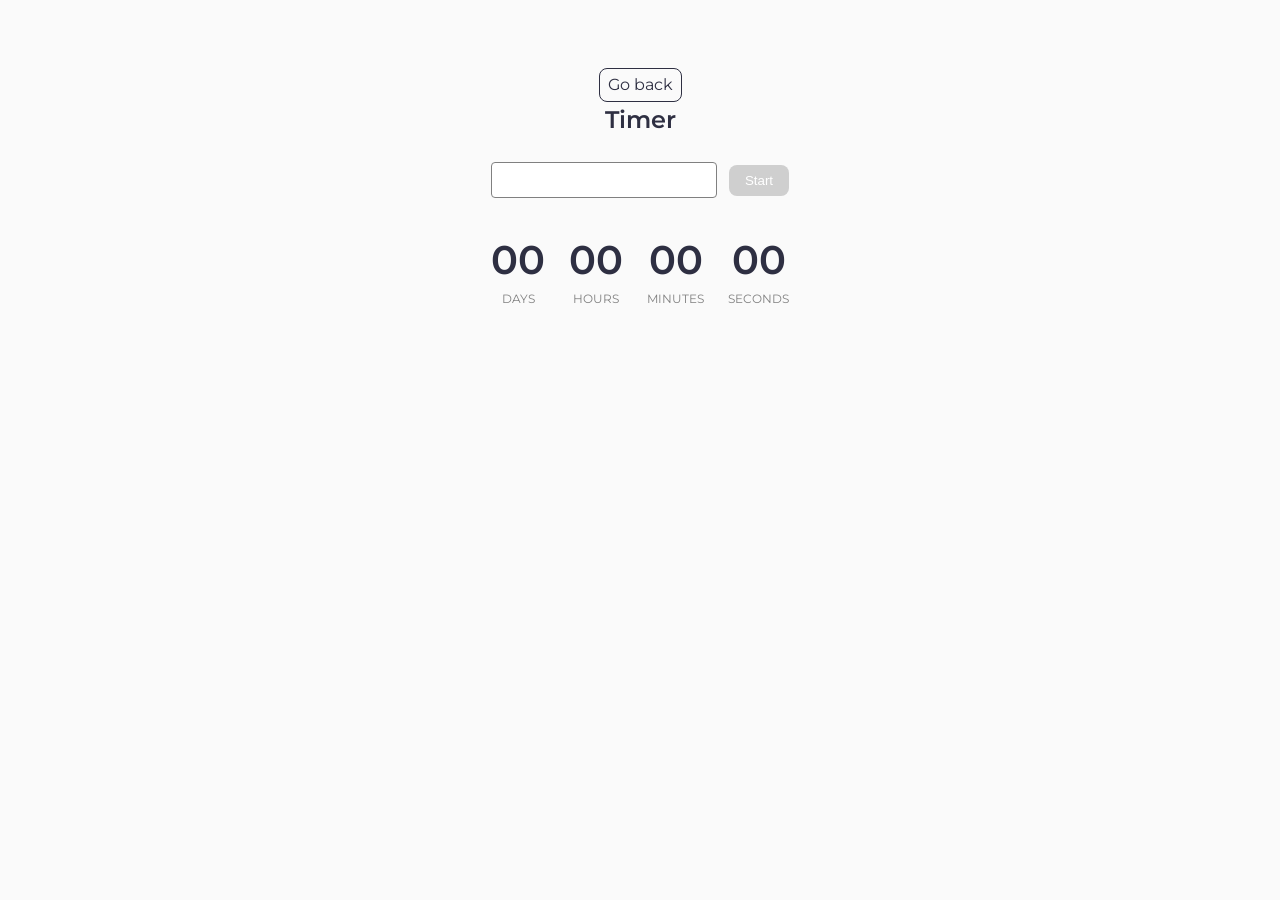
<file: src/1-timer.html>
<!doctype html>
<html lang="en">
  <head>
    <meta charset="UTF-8" />
    <meta http-equiv="X-UA-Compatible" content="IE=edge" />
    <meta name="viewport" content="width=device-width, initial-scale=1.0" />

    <link
      href="https://fonts.googleapis.com/css2?family=Montserrat:wght@400;600&display=swap"
      rel="stylesheet"
    />

    <title>Timer</title>
    <link rel="stylesheet" href="./css/styles.css" />
  </head>

  <body>
    <main>
      <div class="container">
        <a class="back-link" href="./index.html">Go back</a>
        <h1 class="main-title">Timer</h1>

        <input type="text" id="datetime-picker" />
        <button type="button" data-start disabled>Start</button>

        <div class="timer">
          <div class="field">
            <span class="value" data-days>00</span>
            <span class="label">Days</span>
          </div>
          <div class="field">
            <span class="value" data-hours>00</span>
            <span class="label">Hours</span>
          </div>
          <div class="field">
            <span class="value" data-minutes>00</span>
            <span class="label">Minutes</span>
          </div>
          <div class="field">
            <span class="value" data-seconds>00</span>
            <span class="label">Seconds</span>
          </div>
        </div>
      </div>
    </main>

    <script type="module" src="./js/1-timer.js"></script>
  </body>
</html>
</file>
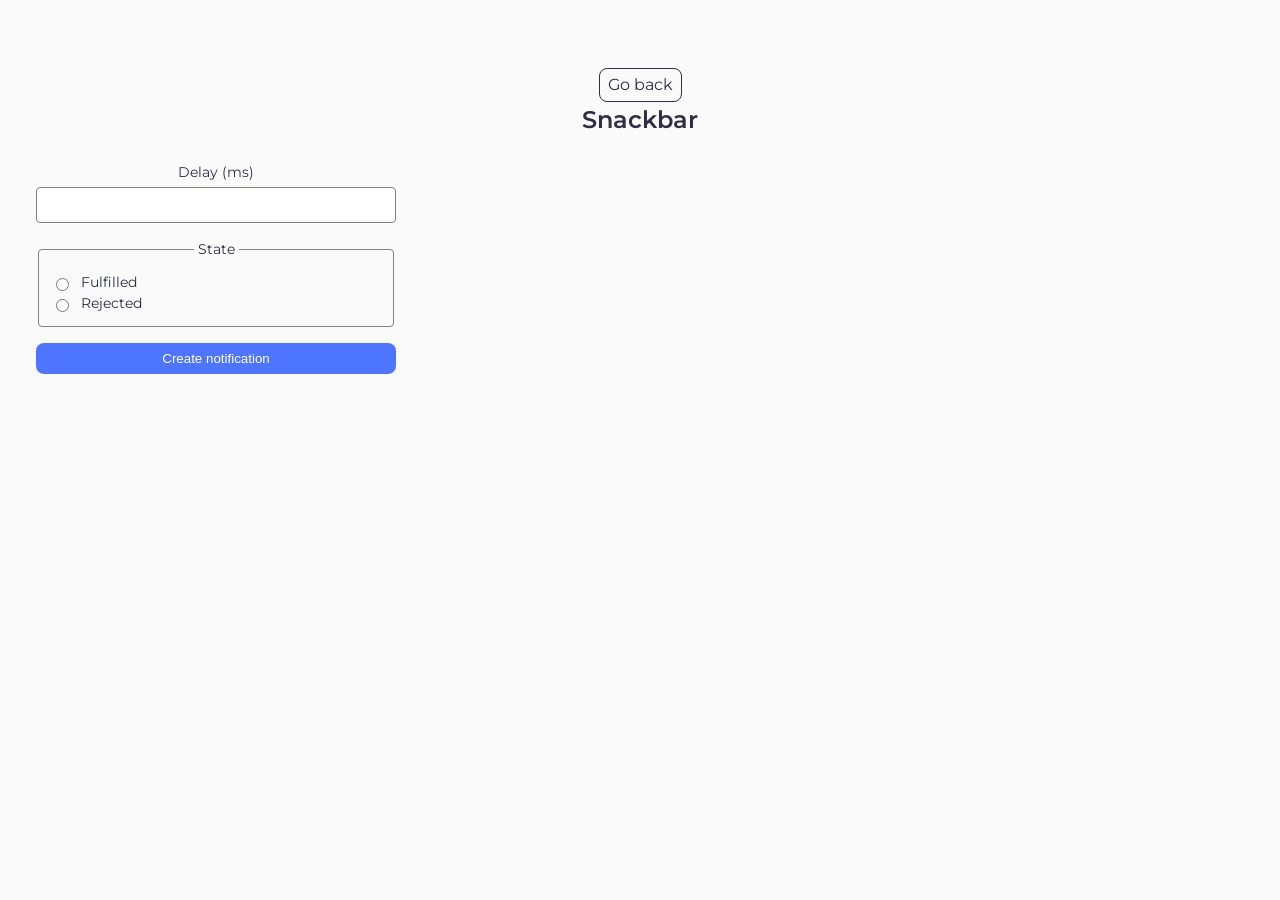
<file: src/2-snackbar.html>
<!doctype html>
<html lang="en">
  <head>
    <meta charset="UTF-8" />
    <meta http-equiv="X-UA-Compatible" content="IE=edge" />
    <meta name="viewport" content="width=device-width, initial-scale=1.0" />
    <link
      href="https://fonts.googleapis.com/css2?family=Montserrat:wght@400;600&display=swap"
      rel="stylesheet"
    />
    <title>Snackbar</title>
    <link rel="stylesheet" href="./css/styles.css" />
  </head>
  <body>
    <main>
      <div class="container">
        <a class="back-link" href="./index.html">Go back</a>
        <h1 class="main-title">Snackbar</h1>
        <ul class="gallery"></ul>
      </div>
      <form class="form">
        <label>
          Delay (ms)
          <input type="number" name="delay" required />
        </label>

        <fieldset>
          <legend>State</legend>
          <label>
            <input type="radio" name="state" value="fulfilled" required />
            Fulfilled
          </label>
          <label>
            <input type="radio" name="state" value="rejected" required />
            Rejected
          </label>
        </fieldset>

        <button type="submit">Create notification</button>
      </form>
    </main>
    <script type="module" src="./js/2-snackbar.js"></script>
  </body>
</html>
</file>
<file: src/css/styles.css>
/**
  |============================
  | include css partials with
  | default @import url()
  |============================
*/
/* Common styles */
@import url('./reset.css');
@import url('./base.css');
@import url('./container.css');
@import url('./animations.css');

/* Sections style */
@import url('./header.css');
@import url('./vite-promo.css');
@import url('./badges.css');
@import url('./back-link.css');
@import url('./footer.css');





* {
  box-sizing: border-box;
}

body {
  font-family: "Montserrat", sans-serif;
  background-color: #fafafa;
  color: #2e2f42;
  margin: 0;
  padding: 36px;
}

.container {
  max-width: 1128px;
  margin: 0 auto;
}

.main-title {
  font-size: 24px;
  font-weight: 600;
  margin-bottom: 24px;
}

button {
  padding: 8px 16px;
  border-radius: 8px;
  border: none;
  background-color: #4e75ff;
  color: #fff;
  cursor: pointer;
  font-weight: 500;
  transition: background-color 250ms ease;
}

button:hover {
  background-color: #6c8cff;
}

button:disabled {
  background-color: #cfcfcf;
  cursor: not-allowed;
}

input {
  padding: 8px 12px;
  border-radius: 4px;
  border: 1px solid #808080;
  font-size: 16px;
}

input:focus {
  outline: none;
  border-color: #4e75ff;
}

#datetime-picker {
  margin-right: 8px;
}

.timer {
  display: flex;
  gap: 24px;
  margin-top: 32px;
  justify-content: center;
}

.field {
  display: flex;
  flex-direction: column;
  align-items: center;
}

.value {
  font-size: 40px;
  font-weight: 600;
}

.label {
  font-size: 12px;
  text-transform: uppercase;
  color: #808080;
}

.form {
  display: flex;
  flex-direction: column;
  gap: 16px;
  max-width: 360px;
}

fieldset {
  border-radius: 4px;
  border: 1px solid #808080;
  padding: 12px;
}

legend {
  font-size: 14px;
  padding: 0 4px;
}

label {
  display: flex;
  flex-direction: column;
  gap: 4px;
  font-size: 14px;
}

fieldset label {
  flex-direction: row;
  align-items: center;
}

input[type="radio"] {
  margin-right: 8px;
}
</file>
